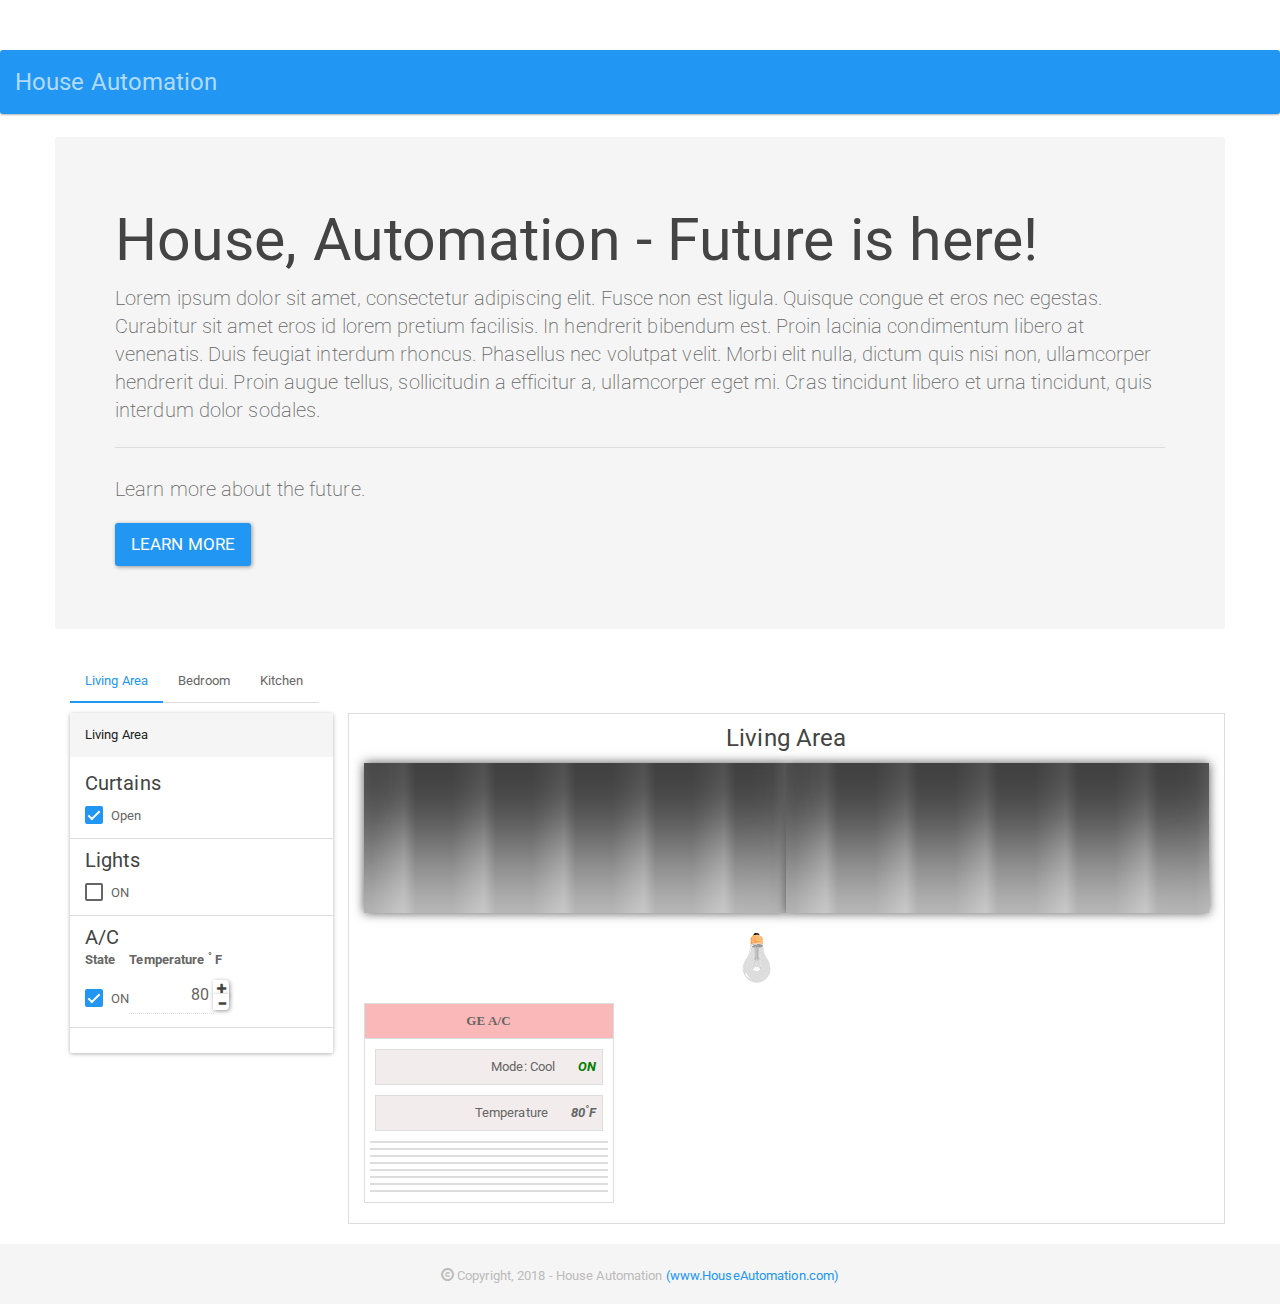
<file: House Automation/index.html>
<!DOCTYPE html>

<head>
    <meta charset="utf-8" />
    <meta http-equiv="pragma" content="no-cache" />
    <title>House Automation - Future is here!</title>
    <script src="js/jquery-3.2.1.min.js"></script>
    <script src="js/bootstrap.min.js"></script>
    <link rel="stylesheet" href="css/bootswatch.css">
    <link rel="stylesheet" href="css/bootstrap.min.css">
    <link rel="stylesheet" href="css/font-awesome.min.css" />
    <link rel="stylesheet" href="css/style.css" />
    <link rel="stylesheet" href="css/animate.css" />
</head>

<body>
    <nav class="navbar navbar-inverse">
        <div class="container-fluid">
            <div class="navbar-header">
                <button type="button" class="navbar-toggle collapsed" data-toggle="collapse" data-target="#bs-example-navbar-collapse-2">
              <span class="sr-only">Toggle navigation</span>
              <span class="icon-bar"></span>
              <span class="icon-bar"></span>
              <span class="icon-bar"></span>
            </button>
                <a class="navbar-brand" href="#">House Automation</a>
            </div>

            <div class="collapse navbar-collapse" id="bs-example-navbar-collapse-2">

            </div>
        </div>
    </nav>
    <div id="wrap" class="container mrT-20">
        <div class="jumbotron">
            <h1 class="display-3">House, Automation - Future is here!</h1>
            <p class="lead">Lorem ipsum dolor sit amet, consectetur adipiscing elit. Fusce non est ligula. Quisque congue et eros nec egestas. Curabitur sit amet eros id lorem pretium facilisis. In hendrerit bibendum est. Proin lacinia condimentum libero at venenatis.
                Duis feugiat interdum rhoncus. Phasellus nec volutpat velit. Morbi elit nulla, dictum quis nisi non, ullamcorper hendrerit dui. Proin augue tellus, sollicitudin a efficitur a, ullamcorper eget mi. Cras tincidunt libero et urna tincidunt,
                quis interdum dolor sodales.</p>
            <hr class="my-4">
            <p>Learn more about the future.</p>
            <p class="lead">
                <a class="btn btn-primary btn-lg" href="#" role="button">Learn more</a>
            </p>
        </div>
        <div class="row">
            <div class="col-lg-12">
                <div id="exTab2" class="container">
                    <ul class="nav nav-tabs">
                        <li class="nav-item active">
                            <a class="nav-link" data-toggle="tab" href="#livingArea">Living Area</a>
                        </li>
                        <li class="nav-item">
                            <a class="nav-link" data-toggle="tab" href="#bedroom">Bedroom</a>
                        </li>
                        <li class="nav-item">
                            <a class="nav-link" data-toggle="tab" href="#kitchen">Kitchen</a>
                        </li>
                    </ul>

                    <div id="myTabContent" class="tab-content mrB-20">
                        <div class="tab-pane fade active in" id="livingArea">
                            <div class="row mrT-10">
                                <div class="col-lg-3">
                                    <div class="panel panel-default">
                                        <div class="panel-heading">Living Area</div>
                                        <div class="panel-body">
                                            <div class="row border-bottom mrB-10">
                                                <div class="col-xs-12">
                                                    <h5 class="card-title mr-0">Curtains</h5>
                                                    <fieldset>
                                                        <div class="form-group mr-0">
                                                            <div class="checkbox">
                                                                <label>
                                    <input type="checkbox" checked area="livingArea" class="curtainState"> Open
                                  </label>
                                                            </div>
                                                        </div>
                                                    </fieldset>
                                                </div>
                                            </div>

                                            <div class="row border-bottom mrB-10">
                                                <div class="col-xs-12">
                                                    <h5 class="card-title mr-0">Lights</h5>
                                                    <fieldset>
                                                        <div class="form-group mr-0">
                                                            <div class="checkbox">

                                                                <label>
                                      <input type="checkbox" checked area="livingArea" class="lightState"> ON
                                    </label>
                                                            </div>
                                                        </div>
                                                    </fieldset>
                                                </div>
                                            </div>
                                            <div class="row border-bottom mrB-10">
                                                <div class="col-xs-12">
                                                    <h5 class="card-title mr-0">A/C</h5>
                                                    <fieldset>
                                                        <div class="form-group mr-0 pull-left">
                                                            <label class="col-form-label" for="lightState"><b>State</b></label>
                                                            <div class="checkbox">
                                                                <label>
                                      <input type="checkbox" checked area="livingArea" class="acState"> ON
                                    </label>
                                                            </div>
                                                        </div>
                                                        <div class="form-group mr-0 pull-left">
                                                            <label class="col-form-label" for="inputDefault"><b>Temperature <sup>&deg</sup> F</b></label>
                                                            <!-- <input type="text" class="form-control" value="50" min="20" max="85" readonly /> -->
                                                            <div class="input-group spinner">
                                                                <input type="text" class="form-control pdR-5 input-spinner" value="50" min="20" max="85" readonly="">
                                                                <div class="input-group-btn-vertical">
                                                                    <button class="btn btn-default" area="livingArea" type="button"><i class="glyphicon glyphicon-plus"></i></button>
                                                                    <button class="btn btn-default" area="livingArea" type="button"><i class="glyphicon glyphicon-minus"></i></button>
                                                                </div>
                                                            </div>
                                                        </div>
                                                    </fieldset>
                                                </div>
                                            </div>
                                        </div>
                                    </div>
                                </div>


                                <div class="col-lg-9 area-border">
                                    <h4 class="text-center">Living Area</h4>
                                    <div class="col-lg-12 pull-left">
                                        <div class="col-lg-6 pull-left curtain"></div>
                                        <div class="col-lg-6 pull-right curtain"></div>
                                    </div>
                                    <div class="col-lg-12 pull-left mrT-20">
                                        <!-- <p>Lights</p> -->
                                        <div class="col-lg-6 text-right">
                                            <img src="images/lighton.gif" class="lights" />
                                        </div>
                                    </div>
                                    <div class="col-lg-12 pull-left mrT-20">
                                        <!-- <p>A/C</p> -->
                                        <div class="pull-left">
                                            <div class="ac">
                                                <div class="ac-header">GE A/C</div>
                                                <div class="mode"><span>Mode: Cool</span>
                                                    <i class="mrL-20"><b><span class="state color-green">ON</span></b></i>
                                                </div>
                                                <div class="mode"><span>Temperature</span>
                                                    <i class="mrL-20"><b><span class="temp ">80</span><sup>&deg</sup>F</b></i>
                                                </div>
                                                <div class="ac-line"></div>
                                                <div class="ac-line"></div>
                                                <div class="ac-line"></div>
                                                <div class="ac-line"></div>
                                                <div class="ac-line"></div>
                                                <div class="ac-line"></div>
                                                <div class="ac-line"></div>
                                                <div class="ac-line"></div>
                                            </div>
                                        </div>
                                    </div>
                                </div>
                            </div>
                        </div>
                        <div class="tab-pane fade" id="bedroom">
                            <div class="row mrT-10">
                                <div class="col-lg-3">
                                    <div class="panel panel-default">
                                        <div class="panel-heading">Bedroom</div>
                                        <div class="panel-body">
                                            <div class="row border-bottom mrB-10">
                                                <div class="col-xs-12">
                                                    <h5 class="card-title mr-0">Curtains</h5>
                                                    <fieldset>
                                                        <div class="form-group mr-0">
                                                            <div class="checkbox">
                                                                <label>
                                    <input type="checkbox" checked area="bedroom" class="curtainState"> Open
                                  </label>
                                                            </div>
                                                        </div>
                                                    </fieldset>
                                                </div>
                                            </div>

                                            <div class="row border-bottom mrB-10">
                                                <div class="col-xs-12">
                                                    <h5 class="card-title mr-0">Lights</h5>
                                                    <fieldset>
                                                        <div class="form-group mr-0">
                                                            <div class="checkbox">

                                                                <label>
                                      <input type="checkbox" checked area="bedroom" class="lightState"> ON
                                    </label>
                                                            </div>
                                                        </div>
                                                    </fieldset>
                                                </div>
                                            </div>
                                            <div class="row border-bottom mrB-10">
                                                <div class="col-xs-12">
                                                    <h5 class="card-title mr-0">A/C</h5>
                                                    <fieldset>
                                                        <div class="form-group mr-0 pull-left">
                                                            <label class="col-form-label" for="lightState"><b>State</b></label>
                                                            <div class="checkbox">
                                                                <label>
                                      <input type="checkbox" checked area="bedroom" class="acState"> ON
                                    </label>
                                                            </div>
                                                        </div>
                                                        <div class="form-group mr-0 pull-left">
                                                            <label class="col-form-label" for="inputDefault"><b>Temperature <sup>&deg</sup> F</b></label>
                                                            <!-- <input type="text" class="form-control" value="50" min="20" max="85" readonly /> -->
                                                            <div class="input-group spinner">
                                                                <input type="text" class="form-control pdR-5 input-spinner" value="50" min="20" max="85" readonly="">
                                                                <div class="input-group-btn-vertical">
                                                                    <button class="btn btn-default" area="bedroom" type="button"><i class="glyphicon glyphicon-plus"></i></button>
                                                                    <button class="btn btn-default" area="bedroom" type="button"><i class="glyphicon glyphicon-minus"></i></button>
                                                                </div>
                                                            </div>
                                                        </div>
                                                    </fieldset>
                                                </div>
                                            </div>
                                        </div>
                                    </div>
                                </div>


                                <div class="col-lg-9 area-border">
                                    <h4 class="text-center">Bedroom</h4>
                                    <div class="col-lg-12 pull-left">
                                        <div class="col-lg-6 pull-left curtain"></div>
                                        <div class="col-lg-6 pull-right curtain"></div>
                                    </div>
                                    <div class="col-lg-12 pull-left mrT-20">
                                        <!-- <p>Lights</p> -->
                                        <div class="col-lg-6 text-right">
                                            <img src="images/lighton.gif" class="lights" />
                                        </div>
                                    </div>
                                    <div class="col-lg-12 pull-left mrT-20">
                                        <!-- <p>A/C</p> -->
                                        <div class="pull-left">
                                            <div class="ac">
                                                <div class="ac-header">GE A/C</div>
                                                <div class="mode"><span>Mode: Cool</span>
                                                    <i class="mrL-20"><b><span class="state color-green">ON</span></b></i>
                                                </div>
                                                <div class="mode"><span>Temperature</span>
                                                    <i class="mrL-20"><b><span class="temp ">80</span><sup>&deg</sup>F</b></i>
                                                </div>
                                                <div class="ac-line"></div>
                                                <div class="ac-line"></div>
                                                <div class="ac-line"></div>
                                                <div class="ac-line"></div>
                                                <div class="ac-line"></div>
                                                <div class="ac-line"></div>
                                                <div class="ac-line"></div>
                                                <div class="ac-line"></div>
                                            </div>
                                        </div>
                                    </div>
                                </div>

                            </div>
                        </div>
                        <div class="tab-pane fade" id="kitchen">
                            <div class="row mrT-10">
                                <div class="col-lg-3">
                                    <div class="panel panel-default">
                                        <div class="panel-heading">Kitchen</div>
                                        <div class="panel-body">
                                            <div class="row border-bottom mrB-10">
                                                <div class="col-xs-12">
                                                    <h5 class="card-title mr-0">Lights</h5>
                                                    <fieldset>
                                                        <div class="form-group mr-0">
                                                            <div class="checkbox">

                                                                <label>
                                      <input type="checkbox" checked area="kitchen" class="lightState"> ON
                                    </label>
                                                            </div>
                                                        </div>
                                                    </fieldset>
                                                </div>
                                            </div>
                                        </div>
                                    </div>
                                </div>


                                <div class="col-lg-9 area-border">
                                    <h4 class="text-center">Kitchen</h4>
                                    <div class="col-lg-12 pull-left mrT-20">
                                        <!-- <p>Lights</p> -->
                                        <div class="col-lg-6 text-right">
                                            <img src="images/lighton.gif" class="lights" />
                                        </div>
                                    </div>
                                </div>

                            </div>
                        </div>

                    </div>
                </div>
            </div>

        </div>
    </div>
    <!--  Footer Starts -->
    <div id="footer">
        <div class="container text-center">
            <p class="text-muted credit mrT-20"><span class="glyphicon glyphicon-copyright-mark"></span> Copyright, 2018 - House Automation <a target="_blank" href="">(www.HouseAutomation.com)</a></p>
        </div>
    </div>
    <!-- Footer Ends -->
    <!-- <input type="file" class="image"/> -->
    <script src="js/jquery-3.2.1.min.js"></script>
    <script src="js/index.js"></script>

    <script type="text/javascript">
        $(document).ready(function() {
            //load data from JSON
            loadDataFromJSON();
            //Script for Increase and decrease Temperature
            (function($) {
                $('.spinner .btn:first-of-type').on('click', function() {
                    var input = $(this).parent().parent().children('input');
                    var parent = $(this).attr('area');
                    if (parseInt(input.val(), 10) + 1 < 85) {
                        var newvalue = parseInt(input.val(), 10) + 1;
                        input.val(newvalue);
                        $("#" + parent + " .temp").text(newvalue);
                        changeTempInServer(parent, newvalue);
                    }

                });
                $('.spinner .btn:last-of-type').on('click', function() {
                    var input = $(this).parent().parent().children('input');
                    var parent = $(this).attr('area');
                    var newvalue = parseInt(input.val(), 10) - 1;
                    if (newvalue >= 20) {
                        input.val(newvalue);
                        $("#" + parent + " .temp").text(newvalue);
                        changeTempInServer(parent, newvalue);
                    }

                });
            })(jQuery);

            //Function to update A/C Temperature in Server
            function changeTempInServer(parent, newvalue) {
                if (parent == "livingArea") {
                    houseAutmation.livingArea.AC.temp = newvalue;
                } else if (parent == "bedroom") {
                    houseAutmation.bedroom.AC.temp = newvalue;
                }
            }

            //function when click on curtainState
            $("#myTabContent .curtainState").on('click', function() {
                var parent = $(this).attr('area');
                $("#" + parent + " .curtain").toggleClass("open");
                if ($("#" + parent + " .curtain").hasClass("open")) {
                    changeCurtainInServer(parent, "OFF")
                } else {
                    changeCurtainInServer(parent, "ON")
                }
            });

            //function to change Curtain state in Server
            function changeCurtainInServer(parent, newvalue) {
                if (parent == "livingArea") {
                    houseAutmation.livingArea.curtain.state = newvalue;
                } else if (parent == "bedroom") {
                    houseAutmation.bedroom.curtain.state = newvalue;
                }
            }
            //Function when clock on lights
            $("#myTabContent .lightState").on('click', function() {
                var parent = $(this).attr('area');
                if ($(this).prop("checked")) {
                    $("#" + parent + " .lights").attr("src", "images/lighton.gif");
                    changeLighstInServer(parent, "ON")
                } else {
                    $("#" + parent + " .lights").attr("src", "images/lightoff.gif");
                    changeLighstInServer(parent, "OFF")
                }

            });

            //function to change lights state in Server
            function changeLighstInServer(parent, newvalue) {
                if (parent == "livingArea") {
                    houseAutmation.livingArea.light.state = newvalue;
                } else if (parent == "bedroom") {
                    houseAutmation.bedroom.light.state = newvalue;
                } else if (parent == "kitchen") {
                    houseAutmation.kitchen.light.state = newvalue;
                }
            }


            //function when click on A/C
            $("#myTabContent .acState").on('click', function() {
                var parent = $(this).attr('area');
                if ($(this).prop("checked")) {
                    $("#" + parent + " .ac .state").text("ON");
                    changeACStateInServer(parent, "ON");
                } else {
                    $("#" + parent + " .ac .state").text("OFF");
                    changeACStateInServer(parent, "OFF");
                }


            });

            //function to change A/C state in Server
            function changeACStateInServer(parent, newvalue) {
                if (parent == "livingArea") {
                    houseAutmation.livingArea.AC.state = newvalue;
                } else if (parent == "bedroom") {
                    houseAutmation.bedroom.AC.state = newvalue;
                }
            }

        });

        function loadDataFromJSON() {
            console.log(houseAutmation);
            //Load data for Curtain
            if (houseAutmation.livingArea.curtain.state == "Open") {
                $("#livingArea .curtainState").prop("checked", true);
                $("#livingArea .curtain").removeClass("open");
            } else {
                $("#livingArea .curtainState").prop("checked", false);
                $("#livingArea .curtain").addClass("open");
            }

            if (houseAutmation.bedroom.curtain.state == "Open") {
                $("#bedroom .curtainState").prop("checked", true);
                $("#bedroom .curtain").removeClass("open");
            } else {
                $("#bedroom .curtainState").prop("checked", false);
                $("#bedroom .curtain").addClass("open");
            }

            //Load data for Lights
            if (houseAutmation.livingArea.light.state == "ON") {
                $("#livingArea .lightState").prop("checked", true);
                $("#livingArea .lights").attr("src", "images/lighton.gif");
            } else {
                $("#livingArea .lightState").prop("checked", false);
                $("#livingArea .lights").attr("src", "images/lightoff.gif");
            }

            if (houseAutmation.bedroom.light.state == "ON") {
                $("#bedroom .lightState").prop("checked", true);
                $("#bedroom .lights").attr("src", "images/lighton.gif");
            } else {
                $("#bedroom .lightState").prop("checked", false);
                $("#bedroom .lights").attr("src", "images/lightoff.gif");
            }

            if (houseAutmation.kitchen.light.state == "ON") {
                $("#kitchen .lightState").prop("checked", true);
                $("#kitchen .lights").attr("src", "images/lighton.gif");
            } else {
                $("#kitchen .lightState").prop("checked", false);
                $("#kitchen .lights").attr("src", "images/lightoff.gif");
            }

            //Load data for A/C
            if (houseAutmation.livingArea.AC.state == "ON") {
                $("#livingArea .acState").prop("checked", true);
                $("#livingArea .ac .state").text("ON");
            } else {
                $("#livingArea .acState").prop("checked", false);
                $("#livingArea .ac .state").text("OFF");
            }

            $("#livingArea .input-spinner").val(houseAutmation.livingArea.AC.temp);
            $("#livingArea .ac .temp").text(houseAutmation.livingArea.AC.temp);

            if (houseAutmation.bedroom.AC.state == "ON") {
                $("#bedroom .acState").prop("checked", true);
                $("#bedroom .ac .state").text("ON");
            } else {
                $("#bedroom .acState").prop("checked", false);
                $("#bedroom .ac .state").text("OFF");
            }

            $("#bedroom .input-spinner").val(houseAutmation.bedroom.AC.temp);
            $("#bedroom .ac .temp").text(houseAutmation.bedroom.AC.temp);

        }
    </script>
</body>

</html>
</file>
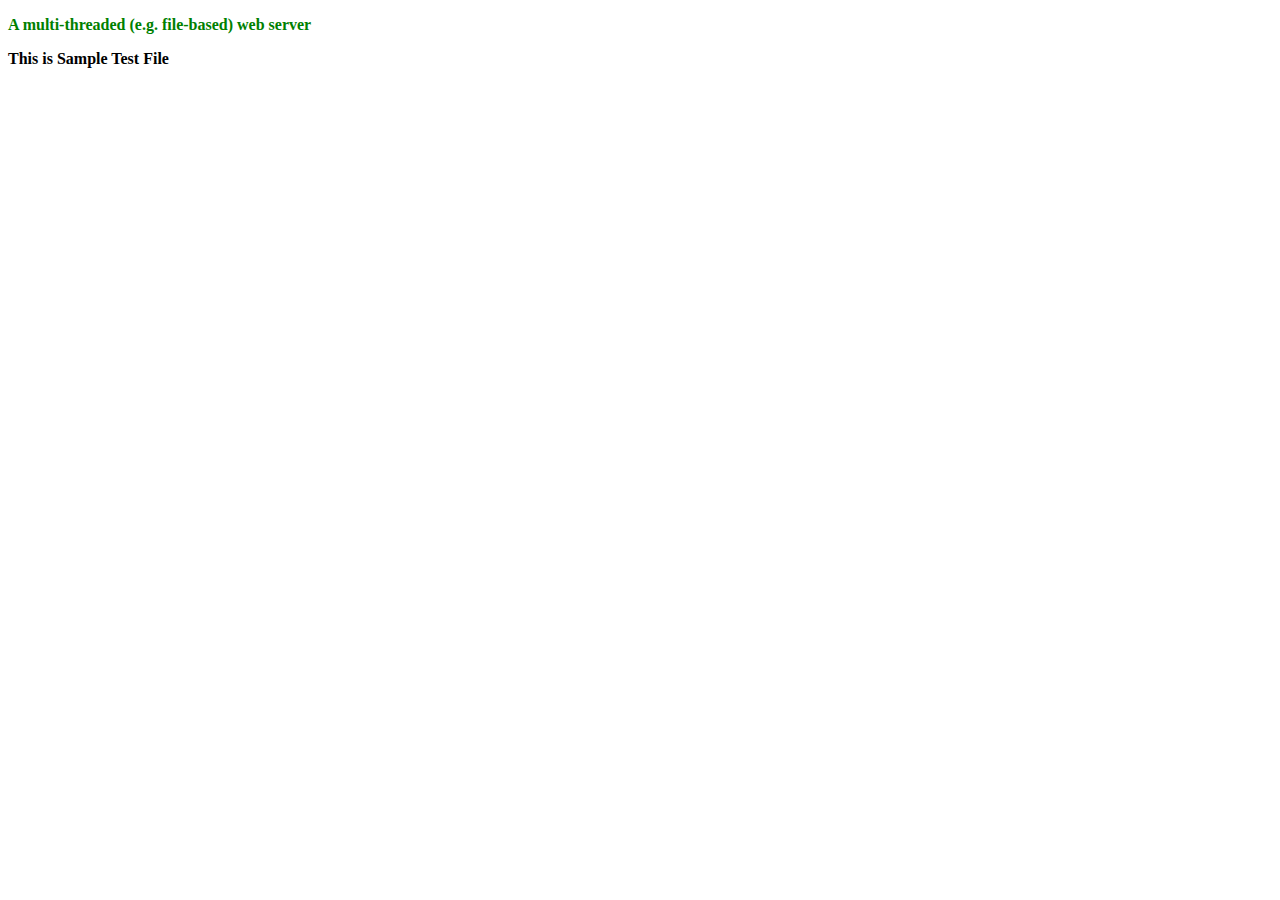
<file: Socket/root/test.html>
<!DOCTYPE html PUBLIC "-//W3C//DTD HTML 4.01//EN" "http://www.w3.org/TR/html4/strict.dtd">
<html>
<head>
  <meta http-equiv="Content-Type" content="text/html; charset=utf-8">
  <meta http-equiv="Content-Style-Type" content="text/css">
  <title></title>
  <meta name="Generator" content="Cocoa HTML Writer">
  <meta name="CocoaVersion" content="1404.47">
</head>
<body>
  <p style="color:green;"><b>A multi-threaded (e.g. file-based) web server</b></p>
  <p style=""><b>This is Sample Test File</b></p>
</body>
</html>
</file>
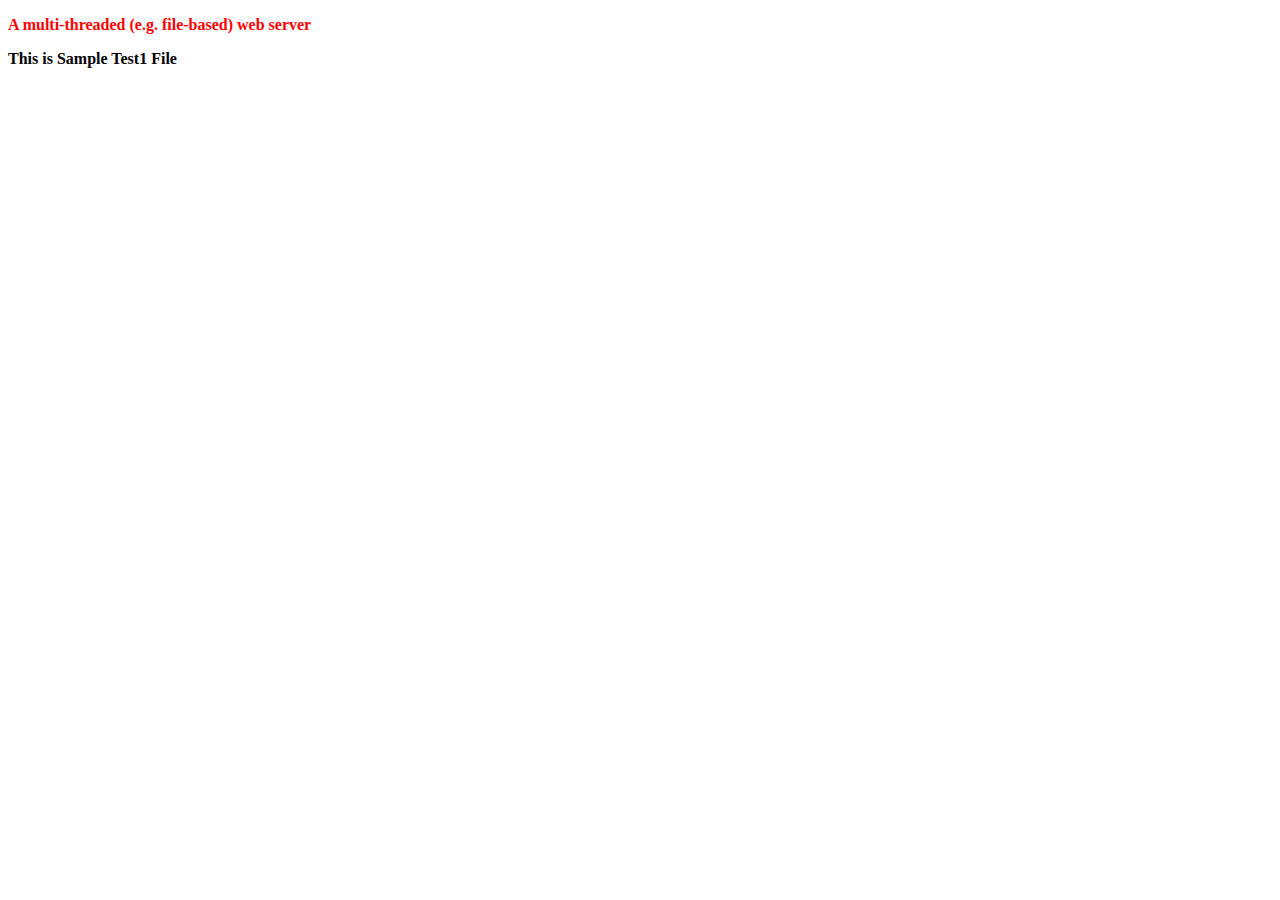
<file: Socket/root/test1.html>
<!DOCTYPE html PUBLIC "-//W3C//DTD HTML 4.01//EN" "http://www.w3.org/TR/html4/strict.dtd">
<html>
<head>
  <meta http-equiv="Content-Type" content="text/html; charset=utf-8">
  <meta http-equiv="Content-Style-Type" content="text/css">
  <title></title>
  <meta name="Generator" content="Cocoa HTML Writer">
  <meta name="CocoaVersion" content="1404.47">
</head>
<body>
  <p style="color:red;"><b>A multi-threaded (e.g. file-based) web server</b></p>
  <p style=""><b>This is Sample Test1 File</b></p>
</body>
</html>
</file>
<file: House Automation/css/bootswatch.css>
body{padding-top:50px}body>.navbar{-webkit-transition:background-color 300ms ease-in;transition:background-color 300ms ease-in}@media (min-width:768px){body>.navbar-transparent{background-color:transparent}body>.navbar-transparent .navbar-nav>.open>a{background-color:transparent!important}}#home{padding-top:0}#home .navbar-brand{padding:13.5px 15px 12.5px}#home .navbar-brand>img{display:inline;margin:0 10px;height:100%}#banner{min-height:300px;border-bottom:none}.page-header h1{font-size:4em}.bs-docs-section{margin-top:8em}.bs-component{position:relative}.bs-component .modal{position:relative;top:auto;right:auto;left:auto;bottom:auto;z-index:1;display:block}.bs-component .modal-dialog{width:90%}.bs-component .popover{position:relative;display:inline-block;width:220px;margin:20px}#source-button{position:absolute;top:0;right:0;z-index:100;font-weight:700}.nav-tabs{margin-bottom:15px}.progress{margin-bottom:10px}footer{margin:5em 0}footer li{float:left;margin-right:1.5em;margin-bottom:1.5em}footer p{clear:left;margin-bottom:0}.splash{padding:9em 0 2em;background-color:#141d27;background-image:url(../img/bg.jpg);background-size:cover;background-attachment:fixed;color:#fff;text-align:center}.splash .logo{width:160px}.splash h1{font-size:3em}.splash #social{margin:2em 0}.splash .alert{margin:2em 0}.section-tout{padding:4em 0 3em;border-bottom:1px solid rgba(0,0,0,.05);background-color:#eaf1f1}.section-tout .fa{margin-right:.5em}.section-tout p{margin-bottom:3em}.section-preview{padding:4em 0 4em}.section-preview .preview{margin-bottom:4em;background-color:#eaf1f1}.section-preview .preview .image{position:relative}.section-preview .preview .image:before{box-shadow:inset 0 0 0 1px rgba(0,0,0,.1);position:absolute;top:0;left:0;width:100%;height:100%;content:"";pointer-events:none}.section-preview .preview .options{padding:1em 2em 2em;border:1px solid rgba(0,0,0,.05);border-top:none;text-align:center}.section-preview .preview .options p{margin-bottom:2em}.section-preview .dropdown-menu{text-align:left}.section-preview .lead{margin-bottom:2em}@media (max-width:767px){.section-preview .image img{width:100%}}.sponsor{text-align:center}.sponsor a:hover{text-decoration:none}@media (max-width:767px){.splash{padding-top:4em}.splash .logo{width:100px}.splash h1{font-size:2em}#banner{margin-bottom:2em;text-align:center}}
</file>
<file: House Automation/css/style.css>
.float-right {
    float: right;
}

.float-left {
    float: left;
}

.text-center {
    text-align: center;
}

.text-right {
    text-align: right;
}

.clear-both {
    clear: both;
}

.pd-0 {
    padding: 0 !important;
}

.pdT-0 {
    padding-top: 0 !important;
}

.pd-10 {
    padding: 10px;
}

.pd-20 {
    padding: 20px;
}

.pdT-5 {
    padding-top: 5px;
}

.pdT-10 {
    padding-top: 10px;
}

.pdT-20 {
    padding-top: 20px;
}

.pdb-10 {
    padding-bottom: 10px;
}

.pdB-0 {
    padding-bottom: 0px;
}

.pdB-5 {
    padding-bottom: 5px;
}

.pdB-10 {
    padding-bottom: 10px;
}

.pdL-5 {
    padding-left: 5px;
}

.pdL-10 {
    padding-left: 10px;
}

.pdL-15 {
    padding-left: 15px;
}

.pdL-20 {
    padding-left: 20px;
}

.pdL-0 {
    padding-left: 0;
}

.pdR-0 {
    padding-right: 0;
}

.pdR-5 {
    padding-right: 5px !important;
}

.pdR-15 {
    padding-right: 15px;
}

.mr-0 {
    margin: 0 !important;
}

.mrB-0 {
    margin-bottom: 0px;
}

.mrB-15 {
    margin-bottom: 15px;
}

.mrB-20 {
    margin-bottom: 20px;
}

.mrL-20 {
    margin-left: 20px !important;
}

.mrL-30 {
    margin-left: 30px !important;
}

.mrB-10 {
    margin-bottom: 10px;
}

.mrR-5 {
    margin-right: 5px;
}

.mrR-10 {
    margin-right: 10px;
}

.mrT-0 {
    margin-top: 0px;
}

.mrT-5 {
    margin-top: 5px;
}

.mrT-10 {
    margin-top: 10px;
}

.mrT-15 {
    margin-top: 15px;
}

.mrT-20 {
    margin-top: 20px;
}

.mrL-10 {
    margin-left: 10px;
}

.mrL-5 {
    margin-left: 5px;
}

.mrL-15 {
    margin-left: 15px;
}

.mrL-20 {
    margin-left: 20px;
}

.mrT-20 {
    margin-top: 20px;
}

.mrT-30 {
    margin-top: 30px;
}

.fs-16 {
    font-size: 16px;
}

#myTabContent {
    transition: all 1s ease;
}

.curtain {
    height: 150px;
    background-color: grey;
    transition: all 1s ease;
    background-image: linear-gradient(90deg, transparent 10%, rgba(255, 255, 255, .25) 50%, transparent 65%);
    background-repeat: repeat;
    box-shadow: 0 0 10px #555, inset 0 -60px 60px -30px rgba(255, 255, 255, 0.5), inset 0 90px 60px -30px rgba(0, 0, 0, 0.5);
    background-size: 80px;
}

.curtain.open {
    width: 0 !important;
}

.lights {
    height: 50px;
    transform: rotate(180deg);
}

.ac {
    border: 1px solid #ddd;
    height: 200px;
    width: 250px;
}

.ac-header {
    padding: 5px 10px;
    border-bottom: 1px solid #ddd;
    text-align: center;
    font-weight: bold;
    font-family: serif;
    background-color: #fbb8b8;
}

.mode {
    text-align: right;
    padding-right: 20px;
    /* color: green; */
    padding: 5px;
    border: 1px solid #ddd;
    margin: 10px;
    background-color: #f2ecec;
}

.color-green {
    color: green;
}

.ac-line {
    margin: 5px 5px;
    border: 1px solid #ddd;
}


/*  Spinner for Input Temperature*/

.spinner {
    width: 100px;
    margin-bottom: 13px;
}

.spinner input {
    text-align: right;
}

.input-group-btn-vertical {
    position: relative;
    white-space: nowrap;
    width: 1%;
    vertical-align: middle;
    display: table-cell;
}

.input-group-btn-vertical>.btn {
    display: block;
    float: none;
    width: 100%;
    max-width: 100%;
    padding: 8px;
    margin-left: -1px;
    position: relative;
    border-radius: 0;
}

.input-group-btn-vertical>.btn:first-child {
    border-top-right-radius: 4px;
}

.input-group-btn-vertical>.btn:last-child {
    margin-top: -2px;
    border-bottom-right-radius: 4px;
}

.input-group-btn-vertical i {
    position: absolute;
    top: 0;
    left: 4px;
}

.glyphicon-plus {
    margin-top: 3px;
    font-size: 10px !important;
}

.glyphicon-minus {
    margin-top: 4px;
    font-size: 10px !important;
}

.border-bottom {
    border-bottom: 1px solid #ddd;
}

.area-border {
    border: 1px solid #ddd;
    padding: 0px 0 20px 0;
}


/* Sticky footer styles
-------------------------------------------------- */

html, body {
    height: 100%;
    /* The html and body elements cannot have any padding or margin. */
}


/* Wrapper for page content to push down footer */

#wrap {
    min-height: 100%;
    height: auto;
    /* Negative indent footer by its height */
    margin: 0 auto -60px;
    /* Pad bottom by footer height */
    padding: 0 0 60px;
}


/* Set the fixed height of the footer here */

#footer {
    height: 60px;
    background-color: #f5f5f5;
}
</file>
